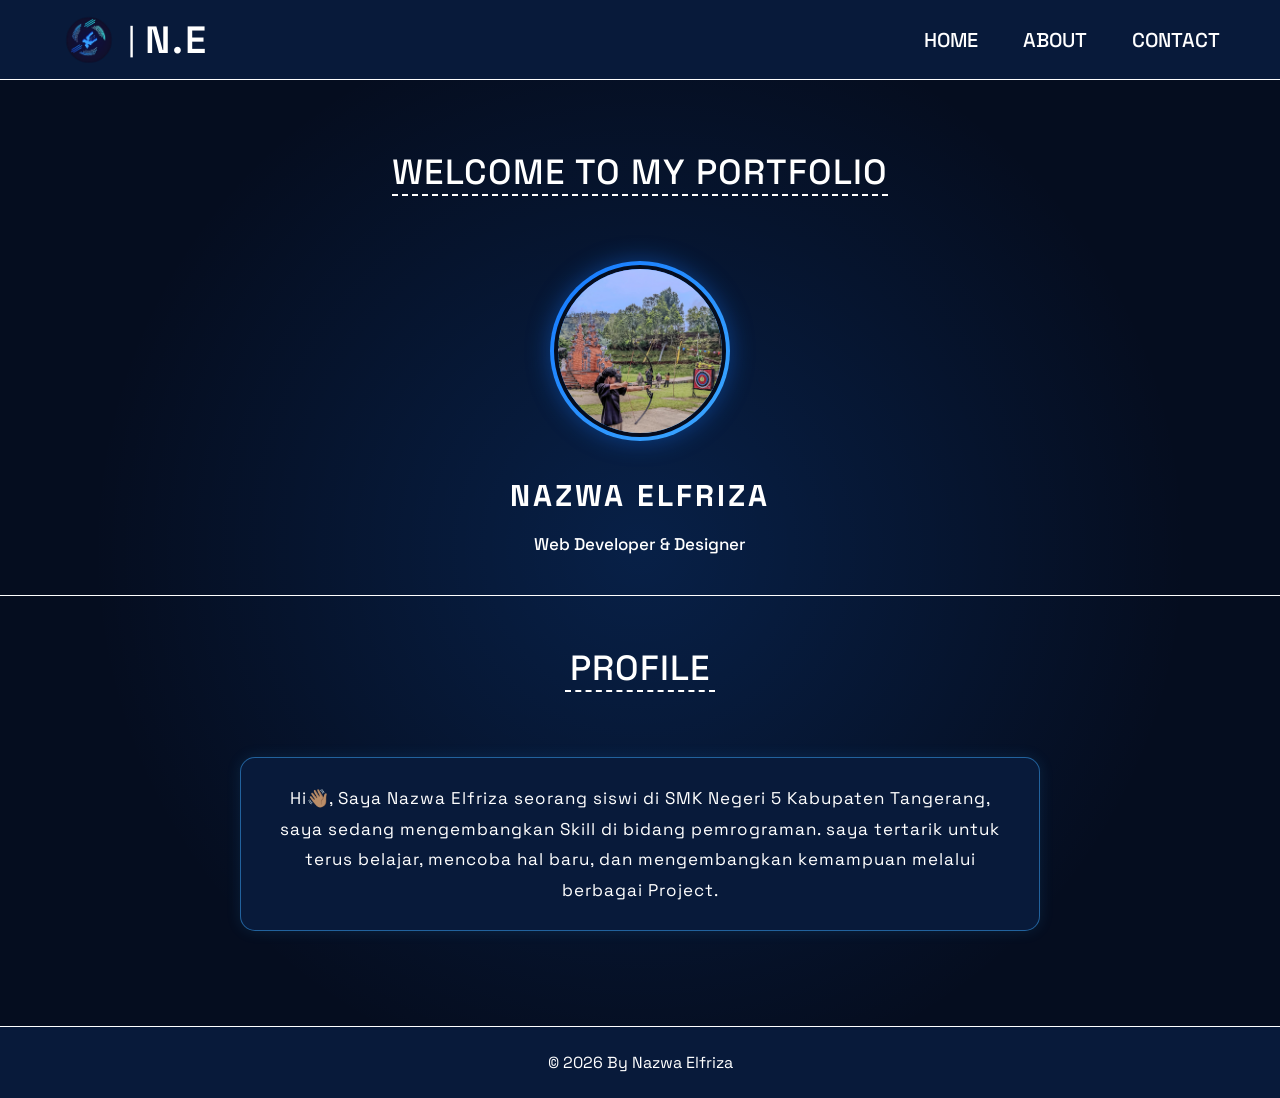
<file: index.html>
<!DOCTYPE html>
<html lang="en">

<head>
  <meta charset="UTF-8">
  <meta name="viewport" content="width=device-width, initial-scale=1.0">
  <title>HOME PORTFOLIO ELFRIZA</title>
  <!-- GOOGLE FONT -->
  <link rel="preconnect" href="https://fonts.googleapis.com">
  <link rel="preconnect" href="https://fonts.gstatic.com" crossorigin>
  <link href="https://fonts.googleapis.com/css2?family=Space+Grotesk:wght@400;500;600;700&display=swap"
    rel="stylesheet">
  <!-- CSS -->
  <link rel="stylesheet" href="style.css">
</head>

<body>
  <!-- NAVBAR -->
  <nav class="navbar">
    <!-- LOGO -->
    <div class="logo-container">
      <img src="assets/logo.png" alt="logo Elfriza">
      <span class="divider">|</span>
      <span class="logo-text">N.E</span>
    </div>

    <!-- NAVIGATION -->
    <div class="nav-menu">
      <a href="#">HOME</a>
      <a href="about.html">ABOUT</a>
      <a href="contact.html">CONTACT</a>
    </div>
  </nav>

  <!-- HOME -->
  <div class="home">
    <h1 class="home-welcome">WELCOME TO MY PORTFOLIO</h1>
    <div class="home-photo">
      <img src="assets/profil.jpeg" alt="foto elfriza">
    </div>
    <h3 class="home-h3">NAZWA ELFRIZA</h3>
    <div class="home-role">
      <p>Web Developer & Designer</p>
      <div class="role-line"></div>
    </div>
  </div>

  <!-- PROFIL -->
  <div class="profil">
    <h2 class="profil-h2">PROFILE</h2>
    <div class="profil-content">
      <div class="profil-text">
        <p>Hi👋🏽, Saya Nazwa Elfriza seorang siswi di SMK Negeri 5 Kabupaten Tangerang, saya sedang mengembangkan
          Skill di bidang pemrograman. saya tertarik untuk terus belajar, mencoba hal baru, dan mengembangkan
          kemampuan melalui berbagai Project.</p>
      </div>
    </div>
  </div>

  <!-- FOOTER -->
  <div class="footer">
    <p>&copy; 2026 By Nazwa Elfriza</p>
  </div>
</body>

</html>
</file>
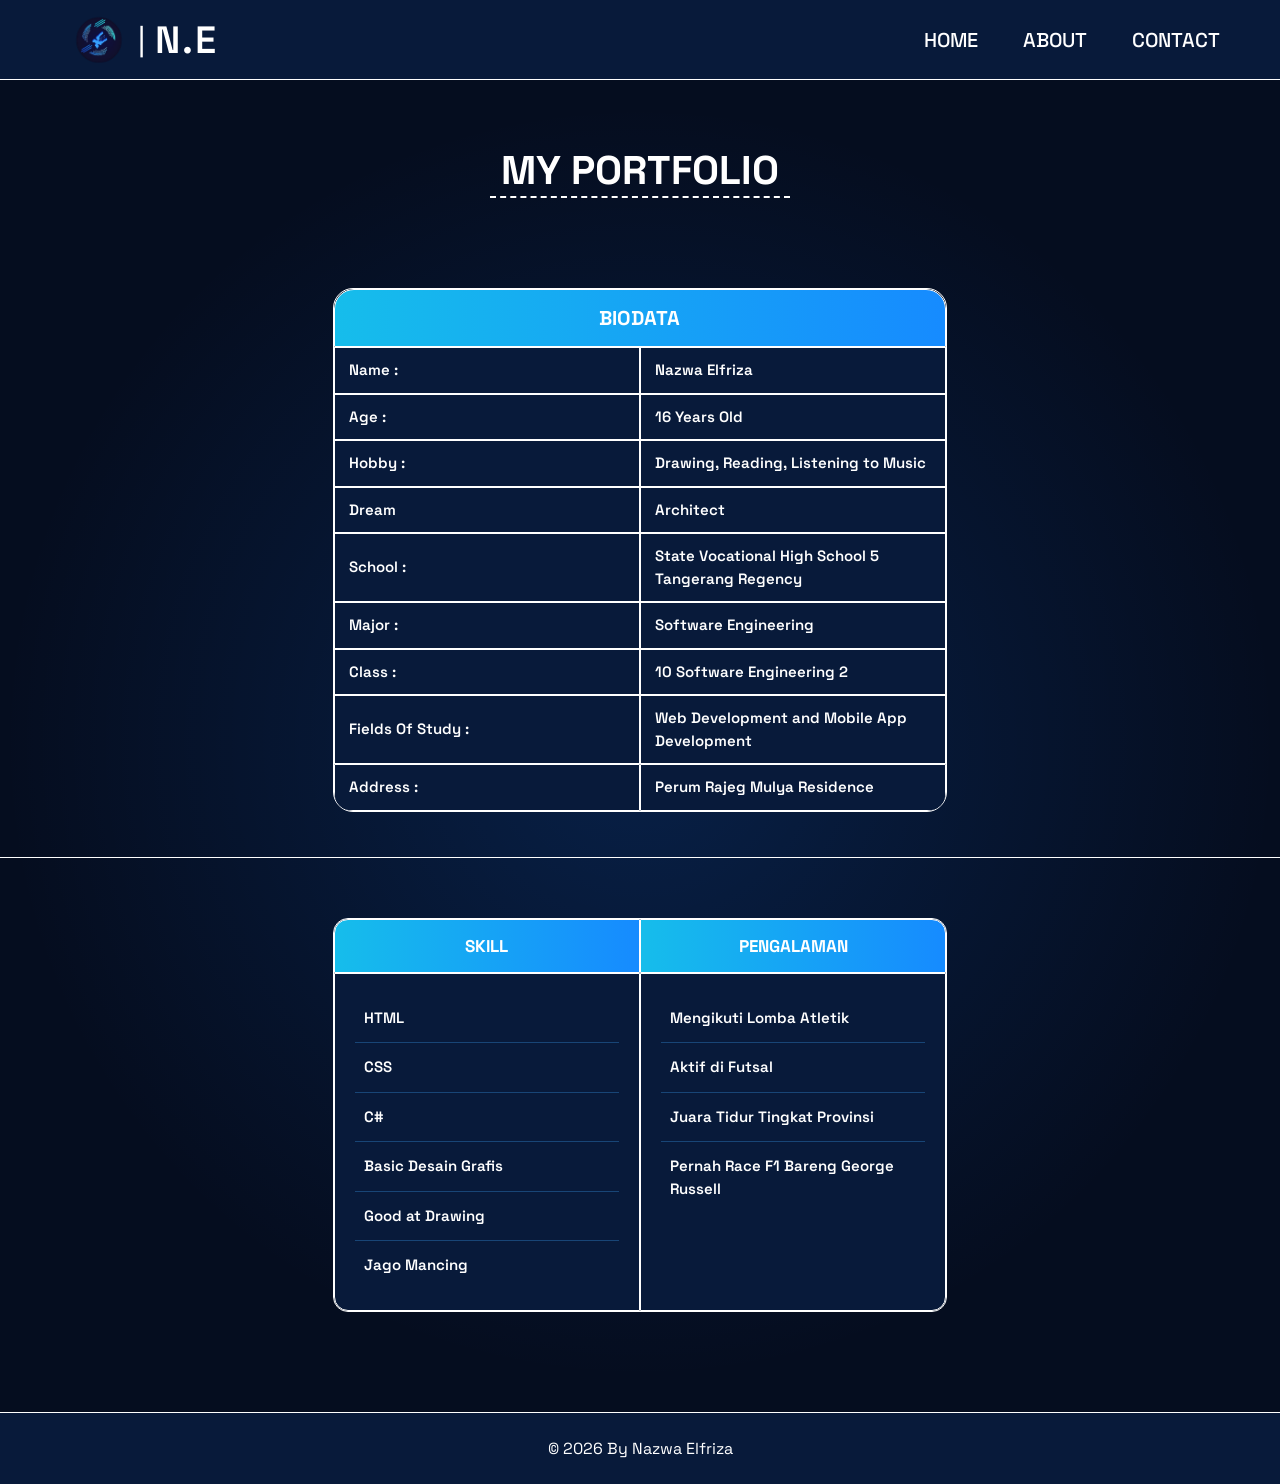
<file: about.html>
<!DOCTYPE html>
<html lang="en">

<head>
    <meta charset="UTF-8">
    <meta name="viewport" content="width=device-width, initial-scale=1.0">
    <title>ABOUT PORTFOLIO ELFRIZA</title>

    <!-- GOOGLE FONT -->
    <link rel="preconnect" href="https://fonts.googleapis.com">
    <link rel="preconnect" href="https://fonts.gstatic.com" crossorigin>
    <link href="https://fonts.googleapis.com/css2?family=Space+Grotesk:wght@400;500;600;700&display=swap"
        rel="stylesheet">
    <!-- CSS -->
    <link rel="stylesheet" href="style.css">
</head>

<body>
    <!-- NAVBAR -->
    <nav class="navbar">
        <!-- LOGO -->
        <div class="logo-container">
            <div class="think-color"></div>
            <img src="assets/logo.png" alt="Logo Elfriza">
            <span class="divider">|</span>
            <span class="logo-text">N.E</span>
        </div>
        <!-- NAVIGATION -->
        <div class="nav-menu">
            <a href="index.html">HOME</a>
            <a href="#">ABOUT</a>
            <a href="contact.html">CONTACT</a>
        </div>
    </nav>

    <!-- ABOUT -->
    <h1 class="portfolio-h1">MY PORTFOLIO</h1>
    <hr class="garis-portfolio">

    <div class="biodata">
        <table class="tabel-biodata">
            <thead>
                <tr>
                    <th colspan="2">BIODATA</th>
                </tr>
            </thead>

            <tbody>
                <tr>
                    <td>
                        <input type="radio" name="biodata" id="bio-name">
                        <label for="bio-name" class="selectable-item">Name :</label>
                    </td>
                    <td>
                        <input type="radio" name="biodata" id="bio-nama">
                        <label for="bio-nama" class="selectable-item">Nazwa Elfriza</label>
                    </td>
                </tr>

                <tr>
                    <td>
                        <input type="radio" name="biodata" id="bio-age">
                        <label for="bio-age" class="selectable-item">Age :</label>
                    </td>
                    <td>
                        <input type="radio" name="biodata" id="bio-umur">
                        <label for="bio-umur" class="selectable-item">16 Years Old</label>
                    </td>
                </tr>

                <tr>
                    <td>
                        <input type="radio" name="biodata" id="bio-hobby">
                        <label for="bio-hobby" class="selectable-item">Hobby :</label>
                    </td>
                    <td>
                        <input type="radio" name="biodata" id="bio-hobi">
                        <label for="bio-hobi" class="selectable-item">Drawing, Reading, Listening to Music</label>
                    </td>
                </tr>

                <tr>
                    <td>
                        <input type="radio" name="biodata" id="bio-dream">
                        <label for="bio-dream" class="selectable-item">Dream</label>
                    </td>
                    <td>
                        <input type="radio" name="biodata" id="bio-mimpi">
                        <label for="bio-mimpi" class="selectable-item">Architect</label>
                    </td>
                </tr>

                <tr>
                    <td>
                        <input type="radio" name="biodata" id="bio-school">
                        <label for="bio-school" class="selectable-item">School :</label>
                    </td>
                    <td>
                        <input type="radio" name="biodata" id="bio-sekolah">
                        <label for="bio-sekolah" class="selectable-item">State Vocational High School 5 Tangerang
                            Regency</label>
                    </td>
                </tr>

                <tr>
                    <td>
                        <input type="radio" name="biodata" id="bio-major">
                        <label for="bio-major" class="selectable-item">Major :</label>
                    </td>
                    <td>
                        <input type="radio" name="biodata" id="bio-jurusan">
                        <label for="bio-jurusan" class="selectable-item">Software Engineering</label>
                    </td>
                </tr>

                <tr>
                    <td>
                        <input type="radio" name="biodata" id="bio-class">
                        <label for="bio-class" class="selectable-item">Class :</label>
                    </td>
                    <td>
                        <input type="radio" name="biodata" id="bio-kelas">
                        <label for="bio-kelas" class="selectable-item">10 Software Engineering 2</label>
                    </td>
                </tr>

                <tr>
                    <td>
                        <input type="radio" name="biodata" id="bio-fields">
                        <label for="bio-fields" class="selectable-item">Fields Of Study :</label>
                    </td>
                    <td>
                        <input type="radio" name="biodata" id="bio-bidang">
                        <label for="bio-bidang" class="selectable-item">Web Development and Mobile App
                            Development</label>
                    </td>
                </tr>

                <tr>
                    <td>
                        <input type="radio" name="biodata" id="bio-address">
                        <label for="bio-address" class="selectable-item">Address :</label>
                    </td>
                    <td>
                        <input type="radio" name="biodata" id="bio-alamat">
                        <label for="bio-alamat" class="selectable-item">Perum Rajeg Mulya Residence</label>
                    </td>
                </tr>
            </tbody>
        </table>

        <div class="role-line"></div>
    </div>

    <!-- SKILL & PENGALAMAN -->
    <div class="skill-pengalaman">
        <table class="skill-pengalaman-table">
            <thead>
                <tr>
                    <th>SKILL</th>
                    <th>PENGALAMAN</th>
                </tr>
            </thead>

            <tbody>
                <tr>

                    <td>
                        <ul class="pilihan-list">
                            <li>
                                <input type="radio" name="pilihan" id="skill-html">
                                <label for="skill-html" class="selectable-item">HTML</label>
                            </li>
                            <li>
                                <input type="radio" name="pilihan" id="skill-css">
                                <label for="skill-css" class="selectable-item">CSS</label>
                            </li>
                            <li>
                                <input type="radio" name="pilihan" id="skill-csharp">
                                <label for="skill-csharp" class="selectable-item">C#</label>
                            </li>
                            <li>
                                <input type="radio" name="pilihan" id="skill-design">
                                <label for="skill-design" class="selectable-item">Basic Desain Grafis</label>
                            </li>
                            <li>
                                <input type="radio" name="pilihan" id="skill-drawing">
                                <label for="skill-drawing" class="selectable-item">Good at Drawing</label>
                            </li>
                            <li>
                                <input type="radio" name="pilihan" id="skill-mancing">
                                <label for="skill-mancing" class="selectable-item">Jago Mancing</label>
                            </li>
                        </ul>
                    </td>

                    <td>
                        <ul class="pilihan-list">
                            <li>
                                <input type="radio" name="pilihan" id="pengalaman-atletik">
                                <label for="pengalaman-atletik" class="selectable-item">Mengikuti Lomba Atletik</label>
                            </li>
                            <li>
                                <input type="radio" name="pilihan" id="pengalaman-futsal">
                                <label for="pengalaman-futsal" class="selectable-item">Aktif di Futsal</label>
                            </li>
                            <li>
                                <input type="radio" name="pilihan" id="pengalaman-tidur">
                                <label for="pengalaman-tidur" class="selectable-item">Juara Tidur Tingkat
                                    Provinsi</label>
                            </li>
                            <li>
                                <input type="radio" name="pilihan" id="pengalaman-f1">
                                <label for="pengalaman-f1" class="selectable-item">Pernah Race F1 Bareng George
                                    Russell</label>
                            </li>
                        </ul>
                    </td>
                </tr>
            </tbody>
        </table>
    </div>
    <!-- FOOTER -->
    <div class="footer">
        <p>&copy; 2026 By Nazwa Elfriza</p>
    </div>

</body>

</html>
</file>
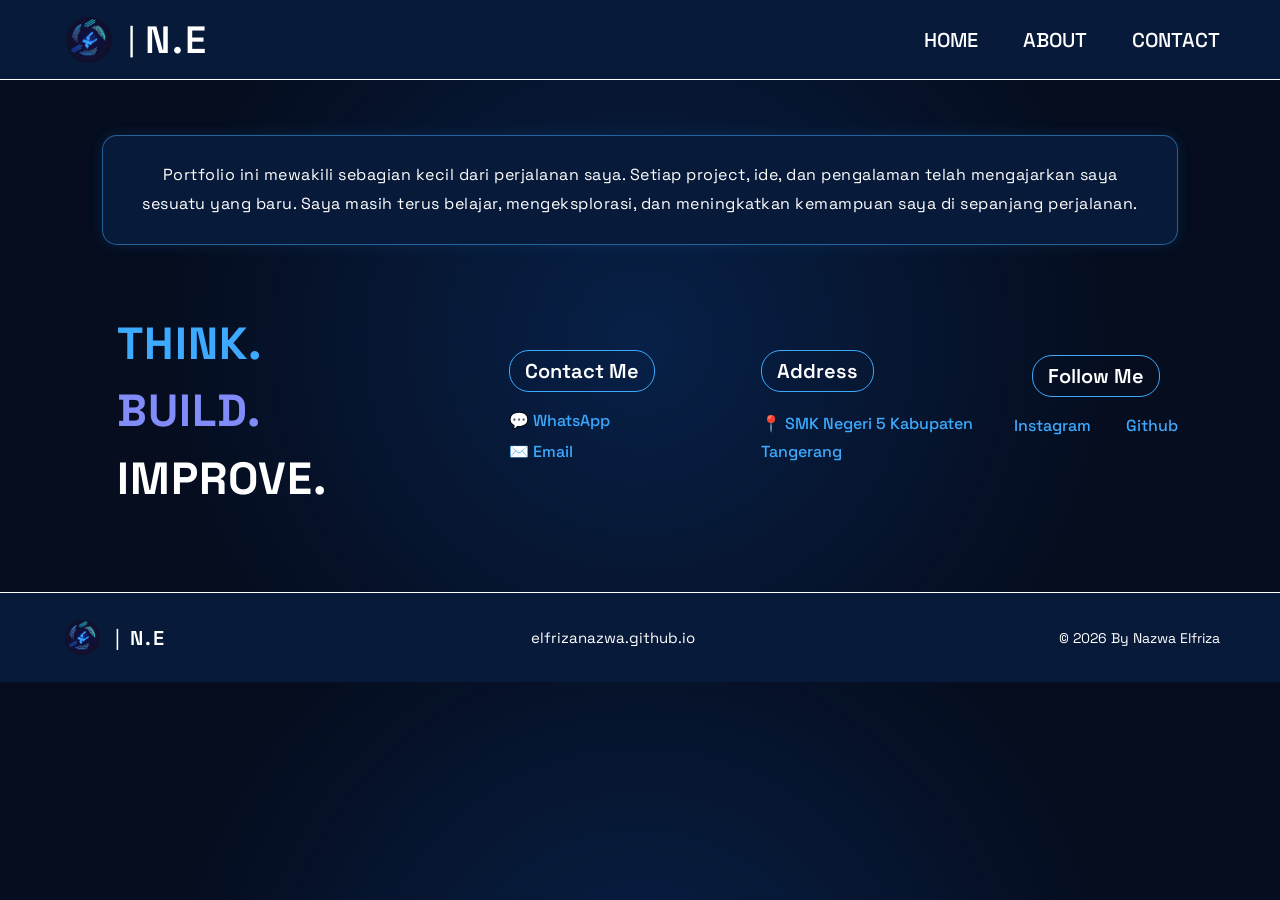
<file: contact.html>
<!DOCTYPE html>
<html lang="en">

<head>
    <meta charset="UTF-8">
    <meta name="viewport" content="width=device-width, initial-scale=1.0">

    <title>Contact Portfolio ELFRIZA</title>

    <!-- GOOGLE FONT -->
    <link rel="preconnect" href="https://fonts.googleapis.com">
    <link rel="preconnect" href="https://fonts.gstatic.com" crossorigin>

    <link href="https://fonts.googleapis.com/css2?family=Space+Grotesk:wght@400;500;600;700&display=swap"
        rel="stylesheet">

    <!-- CSS -->
    <link rel="stylesheet" href="style.css">
</head>

<body>

    <!-- NAVBAR -->
    <nav class="navbar">

        <!-- LOGO -->
        <div class="logo-container">
            <img src="assets/logo.png" alt="Logo Elfriza">
            <span class="divider">|</span>
            <span class="logo-text">N.E</span>
        </div>

        <!-- NAVIGATION -->
        <div class="nav-menu">
            <a href="index.html">HOME</a>
            <a href="about.html">ABOUT</a>
            <a href="contact.html" class="active">CONTACT</a>
        </div>

    </nav>

    <main class="contact-main">

        <!-- CLOSING CARD -->
        <div class="closing-card">
            <p>
                Portfolio ini mewakili sebagian kecil dari perjalanan saya.
                Setiap project, ide, dan pengalaman telah mengajarkan saya
                sesuatu yang baru. Saya masih terus belajar, mengeksplorasi,
                dan meningkatkan kemampuan saya di sepanjang perjalanan.
            </p>
        </div>

        <!-- TATALETAK CONTACT -->
        <div class="contact-layout">

            <!-- MOTIVASI -->
            <div class="motivasi-box">
                <p>
                <div class="think-color">
                    THINK.<br>
                </div>
                <div class="build-color">
                    BUILD.<br>
                </div>
                <div class="improve-color">
                    IMPROVE.
                </div>
                </p>
            </div>

            <!-- CONTACT INFORMASI -->
            <div class="contact-container">

                <!-- CONTACT ME -->
                <div class="contact-box">
                    <h2>Contact Me</h2>

                    <div class="contact-links">
                        <a href="https://wa.me/6281528749652" target="_blank" rel="noopener noreferrer">
                            💬 WhatsApp
                        </a>

                        <a href="mailto:elfrizanazwa@gmail.com?subject=Hello%20Elfriza">
                            ✉️ Email
                        </a>
                    </div>
                </div>

                <!-- ADDRESS -->
                <div class="contact-box">
                    <h2>Address</h2>

                    <div class="address-links">
                        <a href="https://www.google.com/maps/search/?api=1&query=SMK+Negeri+5+Kabupaten+Tangerang"
                            target="_blank" rel="noopener noreferrer">
                            📍 SMK Negeri 5 Kabupaten Tangerang</a>
                    </div>
                </div>

                <!-- SOCIAL MEDIA -->
                <div class="sosial-media">

                    <h2>Follow Me</h2>

                    <div class="sosial-links">
                        <a href="https://www.instagram.com/nazwaelfriza" target="_blank" rel="noopener noreferrer">
                            Instagram
                        </a>

                        <a href="https://github.com/elfrizanazwa" target="_blank" rel="noopener noreferrer">
                            Github
                        </a>
                    </div>

                </div>

            </div>

        </div>

    </main>

    <!-- FOOTER -->
    <footer class="footer-contact">

        <!-- LOGO FOOTER -->
        <div class="logo-footer">
            <img src="assets/logo.png" alt="Logo Elfriza">

            <span class="divider-footer">|</span>
            <span class="logo-text-footer">N.E</span>
        </div>

        <!-- WEBSITE -->
        <div class="web-footer-git">
            <a href="https://elfrizanazwa.github.io/Portfolio/" target="_blank" rel="noopener noreferrer">
                elfrizanazwa.github.io
            </a>
        </div>

        <!-- CREATOR -->
        <p class="creator-footer">
            &copy; 2026 By Nazwa Elfriza
        </p>

    </footer>

</body>

</html>
</file>
<file: style.css>
* {
    margin: 0;
    padding: 0;
    box-sizing: border-box;
}

body {
    background:
        radial-gradient(
            circle at center,
            rgba(20, 120, 255, 0.18),
            transparent 65%
        ),
        #050D1F;
    color: white;
    font-family: 'Space Grotesk', sans-serif;
    overflow-x: hidden;
}


/* =========================
   NAVBAR
========================= */

.navbar {
    width: 100%;
    min-height: 80px;
    display: flex;
    align-items: center;
    justify-content: space-between;
    padding: 0 60px;
    background-color: #081A3A;
    border-bottom: 1px solid white;
}

.logo-container {
    display: flex;
    align-items: center;
    gap: 10px;
}

.logo-container img {
    width: 58px;
    height: 58px;
    object-fit: contain;
}

.divider {
    color: white;
    font-size: 30px;
}

.logo-text {
    color: white;
    font-size: 38px;
    font-weight: 600;
    letter-spacing: 2px;
}

.nav-menu {
    display: flex;
    align-items: center;
    gap: 45px;
}

.nav-menu a {
    display: inline-block;
    color: white;
    text-decoration: none;
    font-size: 20px;
    font-weight: 500;
    transition: 0.3s;
}

.nav-menu a:hover,
.nav-menu a:focus-visible {
    color: #3DA9FF;
    transform: scale(1.15);
    text-shadow: 0 0 8px rgba(61, 169, 255, 0.6);
}


/* =========================
   HOME
========================= */

.home {
    display: flex;
    justify-content: flex-start;
    align-items: center;
    flex-direction: column;
    text-align: center;
    padding: 70px 20px 30px;
}

.home-welcome {
    color: white;
    font-size: 35px;
    font-weight: 500;
    margin-bottom: 65px;
    letter-spacing: 1px;
    border-bottom: 2px dashed white;
}

.home-photo {
    width: 180px;
    height: 180px;
    border-radius: 50%;
    background: linear-gradient(135deg, #1478FF, #3DA9FF);
    padding: 4px;
    box-shadow: 0 0 25px rgba(20, 120, 255, 0.4);
    margin-bottom: 35px;
}

.home-photo img {
    width: 100%;
    height: 100%;
    object-fit: cover;
    border-radius: 50%;
    border: 4px solid #050D1F;
}

.home-h3 {
    color: white;
    font-size: 30px;
    font-weight: 700;
    letter-spacing: 3px;
    margin-bottom: 8px;
}

.home-role {
    text-align: center;
}

.home-role p {
    color: white;
    font-size: 17px;
    font-weight: 500;
    margin: 10px 0;
    white-space: nowrap;
}

.role-line {
    width: 100vw;
    height: 1px;
    margin: 40px auto 0;
    border-bottom: 1px solid white;
    position: relative;
    left: 50%;
    transform: translateX(-50%);
}


/* =========================
   PROFILE
========================= */

.profil-h2 {
    color: white;
    font-size: 35px;
    font-weight: 500;
    letter-spacing: 1px;
    width: 150px;
    margin: 0 auto 65px;
    border-bottom: 2px dashed white;
}

.profil {
    padding: 20px 10% 40px;
    text-align: center;
}

.profil-content {
    max-width: 800px;
    margin: 0 auto 15px;
}

.profil-text {
    text-align: center;
    color: white;
    font-size: 17px;
    line-height: 1.8;
    margin-top: 15px;
    margin-bottom: 10px;
    letter-spacing: 1px;
    width: 100%;
    max-width: 1100px;
    margin: 0 auto 55px;
    padding: 25px 30px;
    background-color: #081A3A;
    border: 1px solid rgba(61, 169, 255, 0.5);
    border-radius: 15px;
    box-shadow: 0 0 15px rgba(61, 169, 255, 0.12);
}


/* =========================
   ABOUT
========================= */

.portfolio-h1 {
    display: block;
    text-align: center;
    width: 100%;
    margin: 65px auto 0;
    font-size: 40px;
    color: white;
}

.garis-portfolio {
    width: 300px;
    border: none;
    border-bottom: 2px dashed white;
    margin: 0 auto;
}

.biodata {
    padding: 65px 10% 0;
    text-align: center;
}

.tabel-biodata {
    width: 60%;
    max-width: 900px;
    margin: 25px auto 0;
    border-collapse: separate;
    border-spacing: 0;
    border: 1px solid white;
    border-radius: 20px;
    overflow: hidden;
    table-layout: fixed;
    color: white;
}

.tabel-biodata th {
    padding: 15px;
    background: linear-gradient(90deg, #16BDEB, #168BFF);
    color: white;
    font-size: 20px;
    text-align: center;
    border: 1px solid white;
    border-top-left-radius:20px;
    border-top-right-radius:20px;
}

.tabel-biodata td {
    padding: 5px;
    background-color: #081A3A;
    color: white;
    border: 1px solid white;
    text-align: left;
    overflow-wrap: anywhere;
}

.tabel-biodata td:first-child {
    width: 30%;
    font-weight: bold;
}

.tabel-biodata tbody tr:last-child td:first-child {
    border-bottom-left-radius: 14px;
}

.tabel-biodata tbody tr:last-child td:last-child {
    border-bottom-right-radius: 14px;
}

.biodata .role-line {
    width: 100vw;
    height: 1px;
    margin: 45px 0 0;
    padding: 0;
    border: none;
    border-top: 1px solid white;
    position: relative;
    left: 50%;
    transform: translateX(-50%);
}

.tabel-biodata td {
    padding: 5px;
    overflow: hidden;
}

.tabel-biodata input[type="radio"] {
    position: absolute;
    opacity: 0;
    width: 1px;
    height: 1px;
}

.tabel-biodata .selectable-item {
    display: block;
    width: 100%;
    padding: 5px 8px;
    box-sizing: border-box;

    color: white;
    background-color: transparent;
    border: 1px solid transparent;
    border-radius: 6px;

    font-family: inherit;
    font-size: 15px;
    font-weight: 600;
    line-height: 1.5;

    cursor: pointer;
    overflow-wrap: anywhere;

    transition:
        color 0.25s ease,
        background-color 0.25s ease,
        border-color 0.25s ease,
        font-size 0.25s ease,
        box-shadow 0.25s ease;
}

.tabel-biodata .selectable-item:hover {
    color: #42D9FF;
}

.tabel-biodata input[type="radio"]:checked + .selectable-item {
    color: #42D9FF;
    background-color: #132D50;
    border-color: #3DA9FF;
    font-size: 16px;
    box-shadow: 0 0 6px rgba(61, 169, 255, 0.2);
}

.tabel-biodata input[type="radio"]:focus-visible + .selectable-item {
    outline: 1px solid #42D9FF;
    outline-offset: -2px;
}
.skill-pengalaman {
    padding: 60px 10% 100px;
    text-align: center;
}

.skill-pengalaman-table {
    width: 60%;
    max-width: 900px;
    margin: 0 auto;
    border-collapse: separate;
    border-spacing: 0;
    border: 1px solid white;
    border-radius: 15px;
    color: white;
    table-layout: fixed;
}

.skill-pengalaman-table th {
    padding: 15px;
    background: linear-gradient(90deg, #16BDEB, #168BFF);
    color: white;
    font-size: 17px;
    text-align: center;
    border: 1px solid white;
}

.skill-pengalaman-table td {
    width: 50%;
    padding: 20px;
    background-color: #081A3A;
    color: white;
    text-align: left;
    vertical-align: top;
    border: 1px solid white;
    overflow: hidden;
}

.skill-pengalaman-table thead tr th:first-child {
    border-top-left-radius: 14px;
}

.skill-pengalaman-table thead tr th:last-child {
    border-top-right-radius: 14px;
}

.skill-pengalaman-table tbody tr:last-child td:first-child {
    border-bottom-left-radius: 14px;
}

.skill-pengalaman-table tbody tr:last-child td:last-child {
    border-bottom-right-radius: 14px;
}

.pilihan-list {
    list-style: none;
    padding: 0;
    margin: 0;
}

.pilihan-list li {
    margin: 0;
    padding: 7px 0;
    border-bottom: 1px solid rgba(61, 169, 255, 0.3);
}

.pilihan-list li:last-child {
    border-bottom: none;
}

.pilihan-list input[type="radio"] {
    position: absolute;
    opacity: 0;
    width: 1px;
    height: 1px;
}

.selectable-item {
    display: block;
    width: 100%;
    max-width: 100%;
    box-sizing: border-box;
    padding: 5px 8px;
    border: 1px solid transparent;
    border-radius: 6px;
    background-color: transparent;
    color: white;
    font-family: inherit;
    font-size: 15px;
    font-weight: 600;
    line-height: 1.5;
    cursor: pointer;
    overflow-wrap: anywhere;
    transform: scale(1);
    transform-origin: left center;
    transition:
        color 0.25s ease,
        background-color 0.25s ease,
        border-color 0.25s ease,
        transform 0.25s ease,
        box-shadow 0.25s ease;
}

.selectable-item:hover {
    color: #42D9FF;
    background-color: rgba(19, 45, 80, 0.5);
    transform: scale(1.03);
}

.pilihan-list input[type="radio"]:checked + .selectable-item {
    color: #42D9FF;
    background-color: #132D50;
    border-color: #3DA9FF;
    transform: scale(1.03);
    box-shadow: 0 0 8px rgba(61, 169, 255, 0.2);
}

.pilihan-list input[type="radio"]:focus-visible + .selectable-item {
    outline: 2px solid #42D9FF;
    outline-offset: 2px;
}


/* =========================
   CONTACT
========================= */

.contact-main {
    padding: 55px 8% 70px;
}

.closing-card {
    width: 100%;
    max-width: 1100px;
    margin: 0 auto 55px;
    padding: 25px 30px;
    background-color: #081A3A;
    border: 1px solid rgba(61, 169, 255, 0.5);
    border-radius: 15px;
    box-shadow: 0 0 15px rgba(61, 169, 255, 0.12);
}

.closing-card p {
    color: white;
    font-size: 16px;
    line-height: 1.8;
    letter-spacing: 0.5px;
    text-align: center;
}

.contact-layout {
    width: 100%;
    max-width: 1100px;
    margin: 0 auto;
    display: grid;
    grid-template-columns: 0.8fr 1.5fr;
    gap: 50px;
    align-items: start;
}

.motivasi-box {
    padding: 10px 15px;
}

.think-color {
    color: #3DA9FF;
    font-size: 45px;
    font-weight: 700;
    line-height: 1.5;
    letter-spacing: 1px;
}

.build-color {
    color: #818CF8;
    font-size: 45px;
    font-weight: 700;
    line-height: 1.5;
    letter-spacing: 1px;
}

.improve-color {
    color: white;
    font-size: 45px;
    font-weight: 700;
    line-height: 1.5;
    letter-spacing: 1px;
}

.contact-container {
    display: grid;
    grid-template-columns: minmax(0, 1fr) minmax(0, 1fr);
    column-gap: 30px;
    row-gap: 35px;
    align-items: start;
    margin-top: 50px;
}

.contact-box h2,
.sosial-media h2 {
    display: inline-block;
    color: white;
    font-size: 20px;
    font-weight: 600;
    padding: 7px 15px;
    margin-bottom: 18px;
    border: 1px solid #3DA9FF;
    border-radius: 20px;
}

.contact-box p {
    color: white;
    font-size: 15px;
    line-height: 1.8;
    padding-left: 5px;
}

.address-links {
    display: inline-block;
    max-width: 100%;
    color: #3DA9FF;
    text-decoration: none;
    font-size: 16px;
    line-height: 1.8;
    transition: 0.3s;
}

.contact-links {
    display: flex;
    flex-direction: column;
    align-items: flex-start;
    gap: 10px;
}

.contact-links a,
.sosial-links a,
.address-links a {
    display: inline-block;
    color: #3DA9FF;
    text-decoration: none;
    font-size: 16px;
    font-weight: 500;
    transform-origin: left center;
    transition:
        color 0.3s,
        transform 0.3s,
        text-shadow 0.3s;
}

.contact-links a:hover,
.sosial-links a:hover,
.address-links a:hover,
.contact-links a:focus-visible,
.sosial-links a:focus-visible,
.address-links a:focus-visible {
    color: white;
    transform: scale(1.12);
    text-shadow: 0 0 8px rgba(61, 169, 255, 0.6);
}

.contact-links a:active,
.sosial-links a:active,
.address-links a:active {
    color: #3DA9FF;
    transform: scale(1.08);
}

.sosial-media {
    grid-column: 3;
    display: flex;
    flex-direction: column;
    align-items: center;
    text-align: center;
    width: 100%;
    margin: 5px 0 0;
}

.sosial-media h2 {
    margin: 0 0 18px;
}

.sosial-links {
    display: flex;
    justify-content: center;
    align-items: center;
    gap: 35px;
}


/* =========================
   FOOTER
========================= */

.footer {
    padding: 25px;
    background-color: #081A3A;
    text-align: center;
    border-top: 1px solid white;
}

.footer p {
    color: white;
    font-size: 16px;
}

.footer-contact {
    width: 100%;
    min-height: 90px;
    padding: 15px 60px;
    background-color: #081A3A;
    border-top: 1px solid white;
    display: flex;
    align-items: center;
    justify-content: space-between;
    gap: 20px;
}

.logo-footer {
    display: flex;
    align-items: center;
    gap: 10px;
}

.logo-footer img {
    width: 45px;
    height: 45px;
    object-fit: contain;
}

.divider-footer {
    color: white;
    font-size: 20px;
}

.logo-text-footer {
    color: white;
    font-size: 20px;
    font-weight: 600;
    letter-spacing: 2px;
}

.web-footer-git a {
    display: inline-block;
    color: white;
    font-size: 15px;
    text-decoration: none;
    transition: color 0.3s, transform 0.3s;
}

.web-footer-git a:hover,
.web-footer-git a:focus-visible {
    color: #3DA9FF;
}

.web-footer-git a:active {
    color: #3DA9FF;
}

.creator-footer {
    color: white;
    font-size: 14px;
    margin: 0;
    white-space: nowrap;
}
</file>
